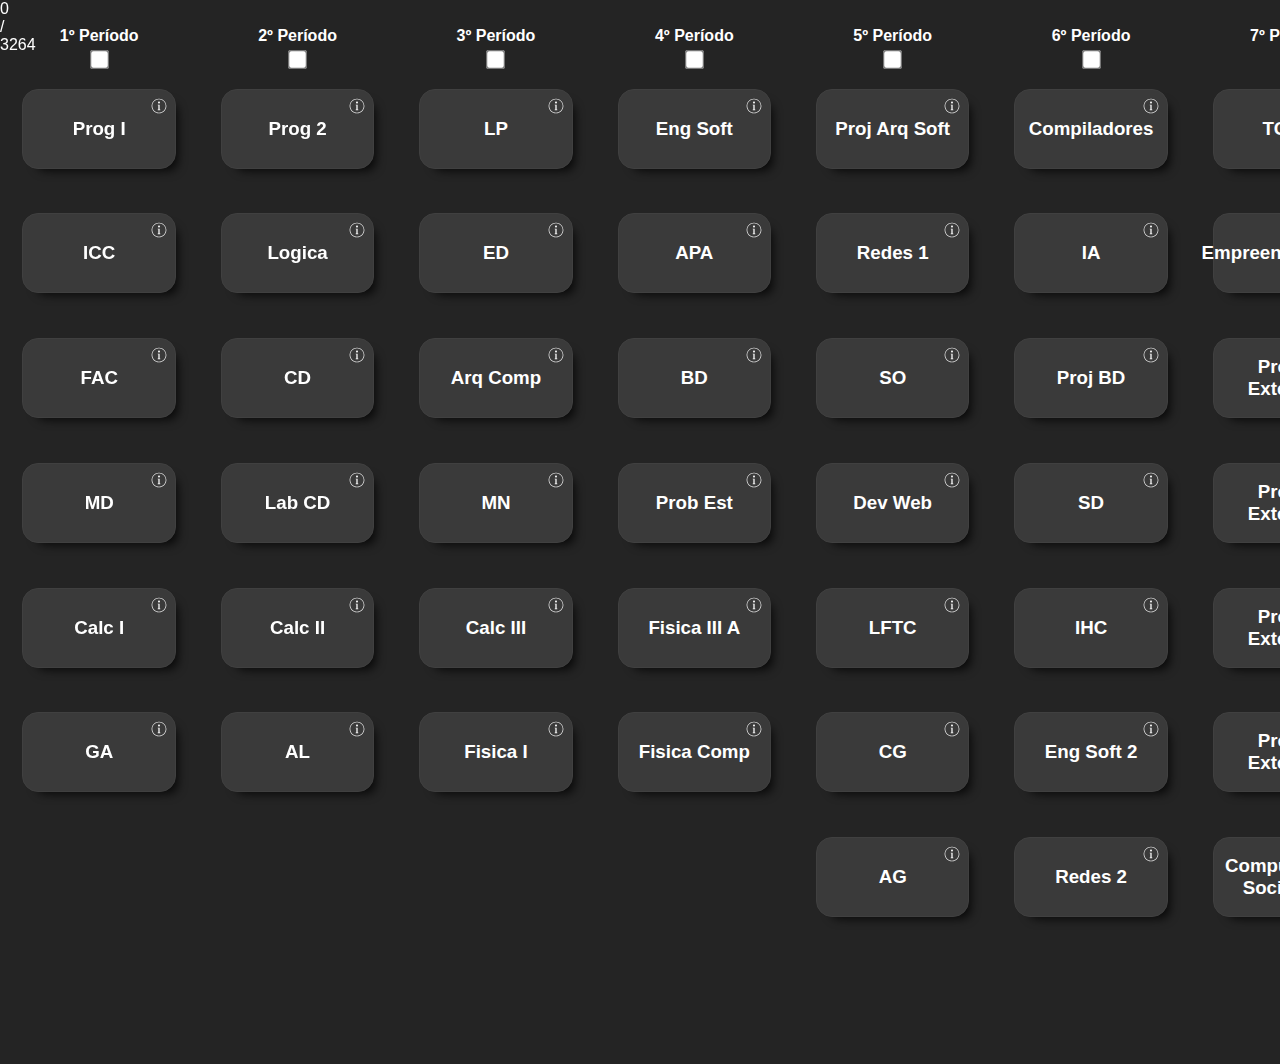
<file: index.html>
<!DOCTYPE html>
<html lang="pt-br">

<head>
    <meta charset="UTF-8">
    <meta name="viewport" content="width=device-width, initial-scale=1.0">
    <title>Fluxograma</title>
    
    <link rel="icon" href="shuffle.svg">
    <link rel="stylesheet" href="style.css">
</head>

<body>
    <div id="progressBar"></div>
    <section id="fluxograma">
        <div class="period" id="first">
            <div class="check_period" id="check_1periodo">
                <h4>1º Período</h4>
                <input type="checkbox" class="check_semester">
            </div>

            <div class="subject" id="programacao_1">
                <h3>Prog I</h3>
                <img src="info.svg" id="" class="info_button" style="width: 1rem;">
            </div>
            <div class="subject" id="intro_ciencia_computacao">
                <h3>ICC</h3>
                <img src="info.svg" id="" class="info_button" style="width: 1rem;">
            </div>
            <div class="subject" id="fundamento_arquitetura_computadores">
                <h3>FAC</h3>
                <img src="info.svg" id="" class="info_button" style="width: 1rem;">
            </div>
            <div class="subject" id="matematica_discreta">
                <h3>MD</h3>
                <img src="info.svg" id="" class="info_button" style="width: 1rem;">
            </div>
            <div class="subject" id="calculo_1">
                <h3>Calc I</h3>
                <img src="info.svg" id="" class="info_button" style="width: 1rem;">
            </div>
            <div class="subject" id="geometria_analitica">
                <h3>GA</h3>
                <img src="info.svg" id="" class="info_button" style="width: 1rem;">
            </div>
        </div>
        
        <div class="period" id="second">
            <div class="check_period" id="check_2periodo">
                <h4>2º Período</h4>
                <input type="checkbox" class="check_semester">
            </div>

            <div class="subject" id="programacao_2">
                <h3>Prog 2</h3>
                <img src="info.svg" id="" class="info_button" style="width: 1rem;">
            </div>
            <div class="subject" id="logica_computacao">
                <h3>Logica</h3>
                <img src="info.svg" id="" class="info_button" style="width: 1rem;">
            </div>
            <div class="subject" id="circuitos_digitais">
                <h3>CD</h3>
                <img src="info.svg" id="" class="info_button" style="width: 1rem;">
            </div>
            <div class="subject" id="lab_circuitos_digitais">
                <h3>Lab CD</h3>
                <img src="info.svg" id="" class="info_button" style="width: 1rem;">
            </div>
            <div class="subject" id="calculo_2">
                <h3>Calc II</h3>
                <img src="info.svg" id="" class="info_button" style="width: 1rem;">
            </div>
            <div class="subject" id="algebra_linear">
                <h3>AL</h3>
                <img src="info.svg" id="" class="info_button" style="width: 1rem;">
            </div>
        </div>

        <div class="period" id="third">            
            <div class="check_period" id="check_3periodo">
                <h4>3º Período</h4>
                <input type="checkbox" class="check_semester">
            </div>

            <div class="subject" id="paradigmas_programacao">
                <h3>LP</h3>
                <img src="info.svg" id="" class="info_button" style="width: 1rem;">
            </div>
            <div class="subject" id="estrutura_dados">
                <h3>ED</h3>
                <img src="info.svg" id="" class="info_button" style="width: 1rem;">
            </div>
            <div class="subject" id="arquitetura_computadores">
                <h3>Arq Comp</h3>
                <img src="info.svg" id="" class="info_button" style="width: 1rem;">
            </div>
            <div class="subject" id="metodos_numericos">
                <h3>MN</h3>
                <img src="info.svg" id="" class="info_button" style="width: 1rem;">
            </div>
            <div class="subject" id="calculo_3">
                <h3>Calc III</h3>
                <img src="info.svg" id="" class="info_button" style="width: 1rem;">
            </div>
            <div class="subject" id="fisica_1">
                <h3>Fisica I</h3>
                <img src="info.svg" id="" class="info_button" style="width: 1rem;">
            </div>
        </div>

        <div class="period" id="fourth">
            <div class="check_period" id="check_4periodo">
                <h4>4º Período</h4>
                <input type="checkbox" class="check_semester">
            </div>

            <div class="subject" id="engenharia_software_1">
                <h3>Eng Soft</h3>
                <img src="info.svg" id="" class="info_button" style="width: 1rem;">
            </div>
            <div class="subject" id="analise_projeto_algoritmo">
                <h3>APA</h3>
                <img src="info.svg" id="" class="info_button" style="width: 1rem;">
            </div>
            <div class="subject" id="banco_dados">
                <h3>BD</h3>
                <img src="info.svg" id="" class="info_button" style="width: 1rem;">
            </div>
            <div class="subject" id="prob_est">
                <h3>Prob Est</h3>
                <img src="info.svg" id="" class="info_button" style="width: 1rem;">
            </div>
            <div class="subject" id="fisica_3a">
                <h3>Fisica III A</h3>
                <img src="info.svg" id="" class="info_button" style="width: 1rem;">
            </div>
            <div class="subject" id="fisica_computacional">
                <h3>Fisica Comp</h3>
                <img src="info.svg" id="" class="info_button" style="width: 1rem;">
            </div>
        </div>

        <div class="period" id="fifth">
            <div class="check_period" id="check_5periodo">
                <h4>5º Período</h4>
                <input type="checkbox" class="check_semester">
            </div>

            <div class="subject" id="projeto_arquitetura_software">
                <h3>Proj Arq Soft</h3>
                <img src="info.svg" id="" class="info_button" style="width: 1rem;">
            </div>
            <div class="subject" id="redes_1">
                <h3>Redes 1</h3>
                <img src="info.svg" id="" class="info_button" style="width: 1rem;">
            </div>
            <div class="subject" id="sistemas_operacionais">
                <h3>SO</h3>
                <img src="info.svg" id="" class="info_button" style="width: 1rem;">
            </div>
            <div class="subject" id="desenvolvimento_web">
                <h3>Dev Web</h3>
                <img src="info.svg" id="" class="info_button" style="width: 1rem;">
            </div>
            <div class="subject" id="liguagens_formais_teoria_computacao">
                <h3>LFTC</h3>
                <img src="info.svg" id="" class="info_button" style="width: 1rem;">
            </div>
            <div class="subject" id="computacao_grafica">
                <h3>CG</h3>
                <img src="info.svg" id="" class="info_button" style="width: 1rem;">
            </div>
            <div class="subject" id="algoritmo_grafos">
                <h3>AG</h3>
                <img src="info.svg" id="" class="info_button" style="width: 1rem;">
            </div>
        </div>

        <div class="period" id="sixth">
            <div class="check_period" id="check_6periodo">
                <h4>6º Período</h4>
                <input type="checkbox" class="check_semester">
            </div>

            <div class="subject" id="compiladores">
                <h3>Compiladores</h3>
                <img src="info.svg" id="" class="info_button" style="width: 1rem;">
            </div>
            <div class="subject" id="inteligencia_artificial">
                <h3>IA</h3>
                <img src="info.svg" id="" class="info_button" style="width: 1rem;">
            </div>
            <div class="subject" id="projeto_banco_dados">
                <h3>Proj BD</h3>
                <img src="info.svg" id="" class="info_button" style="width: 1rem;">
            </div>
            <div class="subject" id="sistemas_distribuidos">
                <h3>SD</h3>
                <img src="info.svg" id="" class="info_button" style="width: 1rem;">
            </div>
            <div class="subject" id="interface_humano-computador">
                <h3>IHC</h3>
                <img src="info.svg" id="" class="info_button" style="width: 1rem;">
            </div>
            <div class="subject" id="engenharia_software_2">
                <h3>Eng Soft 2</h3>
                <img src="info.svg" id="" class="info_button" style="width: 1rem;">
            </div>
            <div class="subject" id="redes_2">
                <h3>Redes 2</h3>
                <img src="info.svg" id="" class="info_button" style="width: 1rem;">
            </div>
        </div>

        <div class="period" id="seventh">
            <div class="check_period" id="check_7periodo">
                <h4>7º Período</h4>
                <input type="checkbox" class="check_semester">
            </div>

            <div class="subject" id="tcc_1">
                <h3>TCC 1</h3>
                <img src="info.svg" id="" class="info_button" style="width: 1rem;">
            </div>
            <div class="subject" id="empreendedorismo">
                <h3>Empreendedorismo</h3>
                <img src="info.svg" id="" class="info_button" style="width: 1rem;">
            </div>
            <div class="subject" id="proj_extensao_1">
                <h3>Proj de Extensão</h3>
                <img src="info.svg" id="" class="info_button" style="width: 1rem;">
            </div>
            <div class="subject" id="proj_extensao_2">
                <h3>Proj de Extensão</h3>
                <img src="info.svg" id="" class="info_button" style="width: 1rem;">
            </div>
            <div class="subject" id="proj_extensao_3">
                <h3>Proj de Extensão</h3>
                <img src="info.svg" id="" class="info_button" style="width: 1rem;">
            </div>
            <div class="subject" id="proj_extensao_4">
                <h3>Proj de Extensão</h3>
                <img src="info.svg" id="" class="info_button" style="width: 1rem;">
            </div>
            <div class="subject" id="computacao_sociedade">
                <h3>Computação e Sociedede</h3>
                <img src="info.svg" id="" class="info_button" style="width: 1rem;">
            </div>
        </div>
        
        <div class="period" id="eighth">
            <div class="check_period" id="check_8periodo">
                <h4>8º Período</h4>
                <input type="checkbox" class="check_semester">
            </div>

            <div class="subject" id="tcc_2">
                <h3>TCC 2</h3>
                <img src="info.svg" id="" class="info_button" style="width: 1rem;">
            </div>
            <div class="subject" id="etica">
                <h3>Ética</h3>
                <img src="info.svg" id="" class="info_button" style="width: 1rem;">
            </div>
            <div class="subject" id="optativa_1">
                <h3>Optativa</h3>
                <img src="info.svg" id="" class="info_button" style="width: 1rem;">
            </div>
            <div class="subject" id="optativa_2">
                <h3>Optativa</h3>
                <img src="info.svg" id="" class="info_button" style="width: 1rem;">
            </div>
            <div class="subject" id="optativa_3">
                <h3>Optativa</h3>
                <img src="info.svg" id="" class="info_button" style="width: 1rem;">
            </div>
            <div class="subject" id="optativa_4">
                <h3>Optativa</h3>
                <img src="info.svg" id="" class="info_button" style="width: 1rem;">
            </div>
            <div class="subject" id="atividade_complementar">
                <h3>Ativ. Complementares</h3>
                <img src="info.svg" id="" class="info_button" style="width: 1rem;">
            </div>
            <div class="subject" id="atividade_extensao">
                <h3>Ativ. Complementares <br> de Extensão</h3>
                <img src="info.svg" id="" class="info_button" style="width: 1rem;">
            </div>
        </div>        
    </section>

    <div id="sidebar" class="hidden sidebar"></div>
      
</body>
<script src="courses.js"></script>
<script src="app.js"></script>

<!-- <a href="https://www.flaticon.com/free-icons/info" title="info icons">Info icons created by Chanut - Flaticon</a> -->

</html>
</file>
<file: style.css>
/*
UFF COLORS: 
White: ???
Blue: #0058A9
Blue2: #215CAA
Yellow: #F6CF19
Green: #0B6951 (this green ?)
Green: #449e48 (OR this green ?)
*/

* {
    margin: 0;
    padding: 0;
    box-sizing: border-box;
    font-family: "Lato", sans-serif;
}

body {
    background-color: #242424;
    /* justify-content: space-around;  */ /*is this necessary? */
}

.hidden {
    display: none !important;
}

#fluxograma {
    display: flex;
    flex-direction: row;
}

.period {
    display: flex;
    flex-direction: column;
}

.subject {
    position: relative;
    color: white;
    border: 1px solid #404040;
    min-width: 8rem;
    width: 12vw;
    max-width: 12rem;
    height: 5rem;
    display: flex;
    text-align: center;
    align-items: center;
    justify-content: center;
    margin: 1.4rem;
    background-color: #3a3a3a;
    /* background-color: #303030; */
    border-radius: 16px;
    box-shadow: 8px 8px 10px -6px rgba(0, 0, 0, 0.75);
}

.subject img {
    position: absolute;
    top: 0.5rem;
    right: 0.5rem;
}
/* Fix this shit that gemini made */

.checkbox {
    margin-left: 6px;
}

.check_period {
    display: flex;
    flex-direction: column;
    text-align: center;
    align-items: center;
    justify-content: center;
    margin-top: 1.7rem;
    color: white;
}

.check_period input[type="checkbox"] {
    margin-top: 0.5rem;
    transform: scale(1.5);
}

.subject:hover {
    cursor: pointer;
    color: white;
    transition: 0.3s;
    transform: translateY(-10px);
}

.unlocked {
    background-color: #449e48;
}

.finished {
    /*background-color: #cbcbcb;*/
    background-color: #1765a8;
    color: white;
    /*box-shadow: 0 0 10px rgba(205, 203, 203, 0.5), 0 0 20px rgba(205, 203, 203, 0.3), 0 0 30px rgba(205, 203, 203, 0.2);*/
}

/* .locked {
    background-color: red;
} */

.required {
    border: 2px solid red;
}

.unlocks {
    border: 2px solid #5ee265;
}

.active {
    border: 2px solid blue;
}

/* #p2::after {
    content: '';
    position: absolute; top: 0; left: 50%;
    border-top: 1px solid #b0b0b0;
    width: 0;
    height: 20px;
} */

.sidebar {
    display: flex;
    flex-direction: column;
    flex-wrap: wrap;
    justify-content: center;
    /*align-items: center;*/

    position: fixed;
    top: 0%;
    left: 100%;
    transform: translate(-100%, 0%);

    width: 16rem;
    height: 100%;

    margin: 0;
    padding: 0;

    background-color: #242424;
    border: 2px solid #454545;
    /*border-radius: 2rem 0 0 2rem;*/
    color: white;
}

#closeSidebarButton {
    display: block;
    z-index: 2;
    position: fixed;
    top: 2%;
    left: 98%;
    transform: translate(-100%, 0);
}

.sidebar h2{
    text-align: center; 
}

.sidebar .sidebarContent .someInfo{
    background-color: #3a3a3a;

    margin-top: 10px;
    margin-left: 10px;
    margin-right: 10px;   
    
    border-radius: 0.5rem;
    padding: 10px;
}

.sidebar .sidebarContent .preRequisitos{
    background-color: #3a3a3a;

    margin-top: 10px;
    margin-left: 10px;
    margin-right: 10px;   
    
    border-radius: 0.5rem;
    padding: 10px;
}

.sidebar .sidebarContent .desbloqueia{
    background-color: #3a3a3a;

    margin-top: 10px;
    margin-left: 10px;
    margin-right: 10px;   
    
    border-radius: 0.5rem;
    padding: 10px;
}

.sidebar .sidebarContent ul {
    list-style-type: none;
    margin: 0;
    padding: 0;
}

.sidebar .sidebarContent li{
    margin-top: 5px;
}

#progressBar {
    position: fixed;
    background-color: #449e48;
    color: white;
    /* width: 300px; */
    font-size: 1rem;
    height: 1rem;
    top: 0;
    left: 0;
    margin: 0;
    padding: 0;
}
</file>
